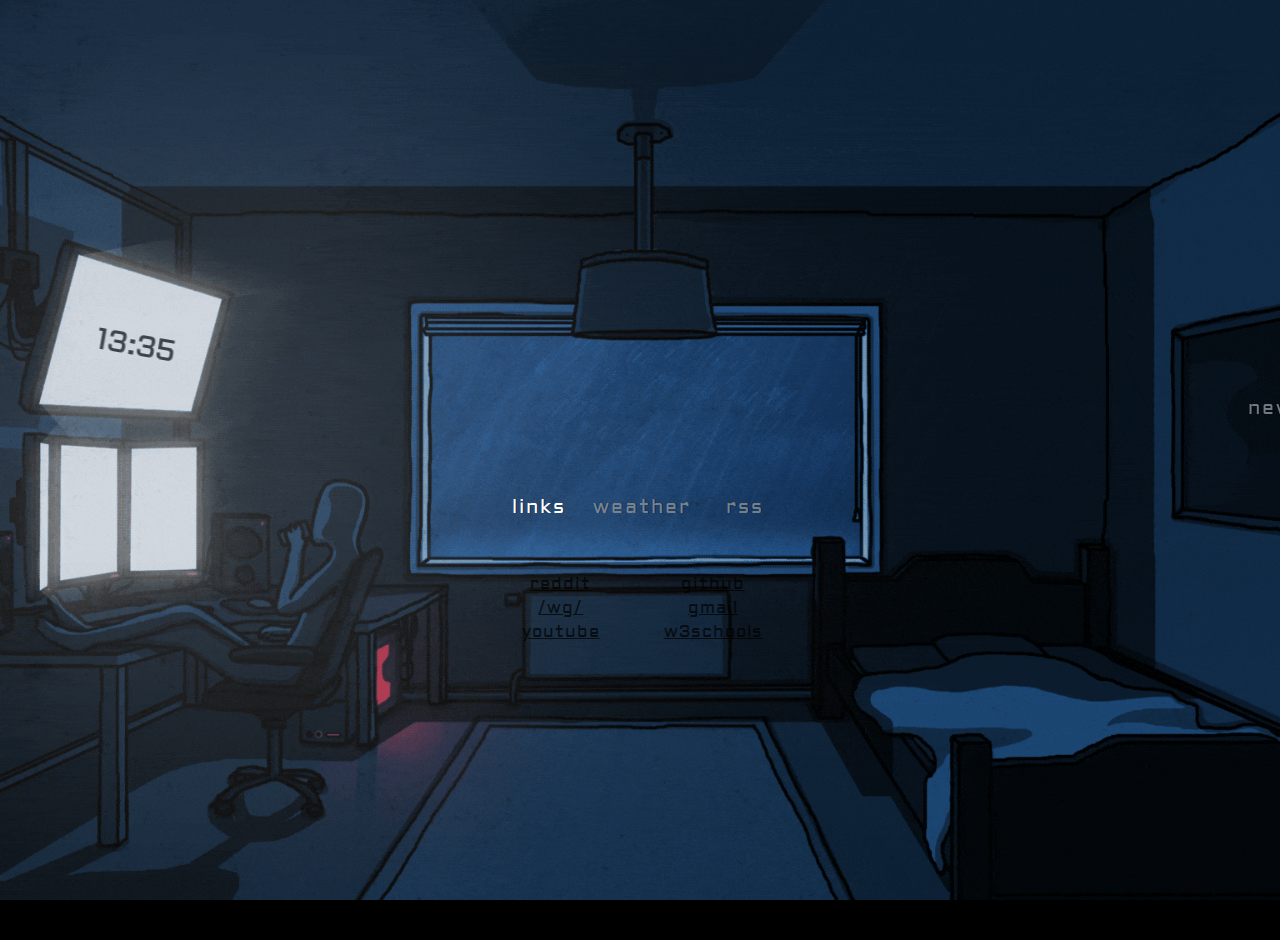
<file: index.html>
<!DOCTYPE html>
<html>
    <head>
        <meta charset="UTF-8">
	    <title>Home</title>
        <link rel="stylesheet" type="text/css" href="style.css">
        <link href="https://fonts.googleapis.com/css?family=Aldrich" rel="stylesheet"> 
    </head>
    <body>
        <div class="main row" id="main">
            <div class="left">
                <div id="clock">
                    00:00
                </div>
            </div>
            <div id="window">
                <div class="center" id="window-top">
                    <p class="buttons center highlight" id="button-icons">links</p>
                    <p class="buttons center" id="button-weather">weather</p>
                    <p class="buttons center" id="button-feed">rss</p>
                </div>
                <div class="window-bottom">
                    <div class="content active" id="icons">
                        <div class="column" id="icons-left">
                            <a href="https://www.reddit.com">reddit</a>
                            <a href="http://boards.4chan.org/wg/">/wg/</a>
                            <a href="https://www.youtube.com/">youtube</a>
                        </div>
                        <div class="column" id="icons-right">
                            <a href="https://github.com/">github</a>
                            <a href="https://mail.google.com/">gmail</a>
                            <a href="https://www.w3schools.com/">w3schools</a>
                        </div>
                    </div>
                    <div class="content hide" id="weather">

                    </div>
                    <div class="content hide" id="feed">

                    </div>
                    
                </div>
            </div>
            <div id="right">
                <div id="newswindow" class="center">
                    <div id="news">
                            
                    </div>
                    <div id="feed-button">
                        <p class="buttons">news</p>
                    </div>
                </div>
            </div>
        </div>
        <script src="jquery-3.3.1.min.js"></script>
        <script src="script.js"></script>
    </body>
</html>
</file>
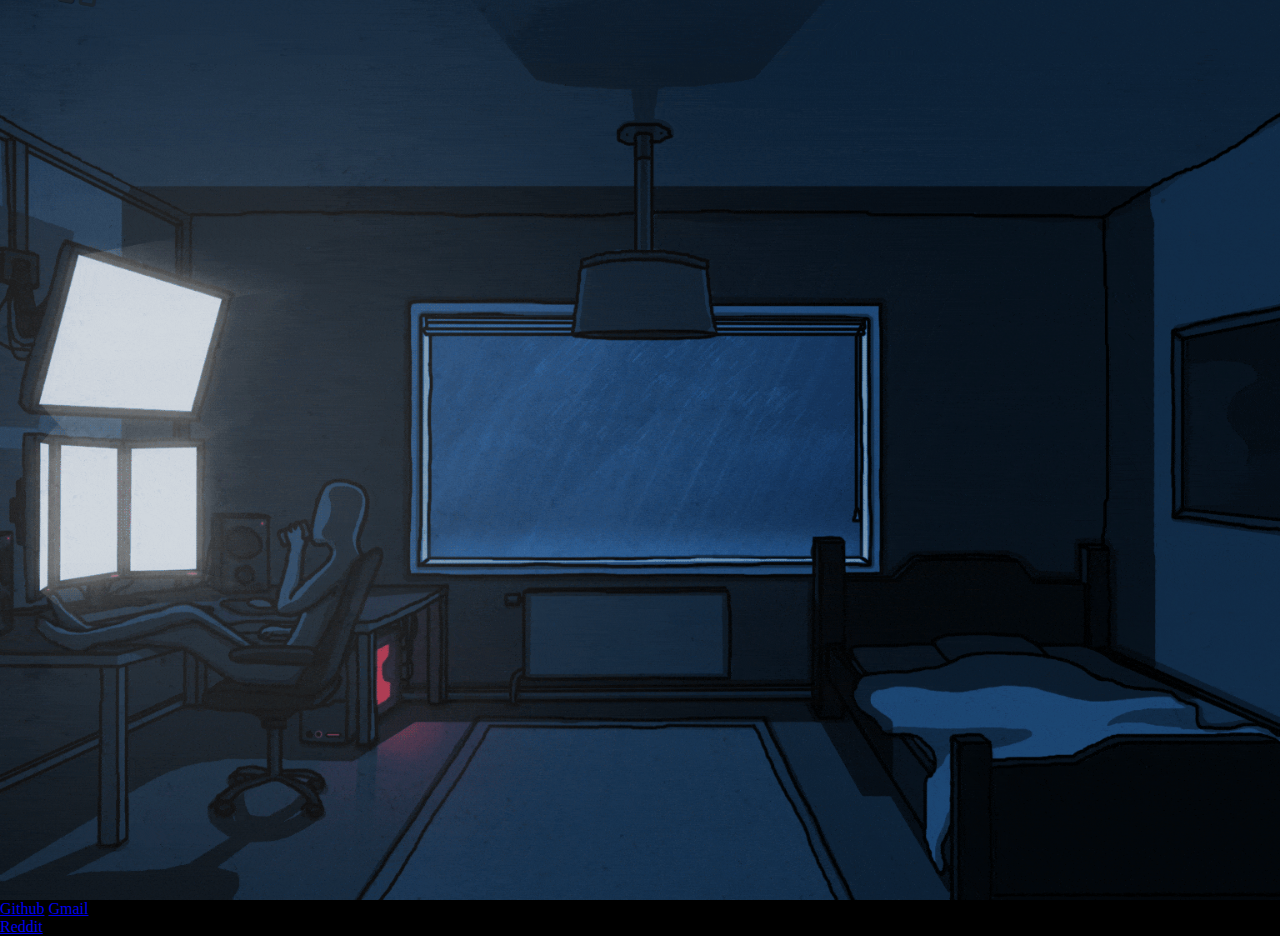
<file: startpage.html>
<!DOCTYPE html>
<html>
    <head>
        <meta charset="UTF-8">
	    <title>Home</title>
        <link rel="stylesheet" type="text/css" href="style.css">
        <link href="https://fonts.googleapis.com/css?family=Aldrich" rel="stylesheet"> 
    </head>
    <body>
        <div id="date">
        </div>
        <div class="main">
            <div class="left">
                <div id="clock">
                    00:00
                </div>
            </div>
            <div class="icons">
                <div id="icons-left">
                    <a href="https://github.com/">Github</a>
                    <a href="https://mail.google.com/">Gmail</a>
                </div>
                <div id="icons-right">
                    <a href="https://www.reddit.com">Reddit</a>
                </div>
            </div>
            <div class="feed">
            </div>
        </div>
        <script src="script.js"></script>
    </body>
</html>
</file>
<file: style.css>
html, body{
    background: #0d1011;
    transition: opacity .8s ease;
    background-color: black;
    height: 100%;
    margin: 0px;
}
.row{
    display: flex;
    flex-direction: row;
}
.center{
    display: flex;
    align-items: center;
    justify-content: center;
    text-align: center;
}
#main{
    opacity: 0;
}
.main{
    width: 100%;
    height: 100%;
    background-image: url("images/room-lossy.gif");
    background-repeat: no-repeat;
    background-size: cover;
    background-position: center;
    transition: opacity .8s ease .1s;
}
.left{
    width: 33%;
    height: 100%;
}
#clock{
    transform: rotate(10deg);
    font-family: "Aldrich", sans-serif;
    font-size: 30px;
    color: rgba(32,40,48,0.7);
    text-shadow: 1px 0 rgba(0,0,0,0.4);
}
#window{
    width: 34%;
    margin-top: 37%;
}
#window-top{
    margin-left: 11%;
    margin-right: 10%;
}
.buttons{
    width: 30%;
    height: 100%;
    color: rgba(164,170,176,0.7);
    font-family: "Aldrich", sans-serif;
    font-size: 20px;
    letter-spacing: 2px;
    text-shadow: 1px 0 rgba(0,0,0,0.4);
}
.content{
    display: flex;
    justify-content: center;
    width: 100%;
    margin: 5% 5%;
}
.highlight{
    color: white;
}
.hide{
    display: none;
}
.window-bottom{
    display: flex;
    justify-content: center;
    height: 40%;
    margin-left: 11%;
    margin-right: 10%;
}
.column{
    display: flex;
    flex-direction: column;
    text-align: center;
    margin: 5% 10%;
}
.column > a{
    font-family: "Aldrich", sans-serif;
    color: rgba(0,0,0,0.7);
    font-size: 17px;
    letter-spacing: 1px;
    padding: 1px;
}
#weather{
}
#feed{
}
#right{
    width: 33%;
    height: 100%;
    margin: 40px auto;
}
#newswindow{
    min-width: 300px;
    min-height: 300px;
    position: relative;
}
#news{
    position: absolute;
    border-radius: 50%;
    background-color: rgba(0,0,0,0.4);
    height: 25%;
    width: 25%;
    opacity: 0;
    transition: height 1s, width 1s, opacity 1s, border-radius 1s;
}
#feed-button {
    visibility: visible;
}
#news:hover, #news:focus, #news:active {
    width: 100%;
    height: 100%;
    opacity: 1;
    border-radius: 2%;
}
#news:hover + #feed-button {
    visibility: hidden;
}
</file>
